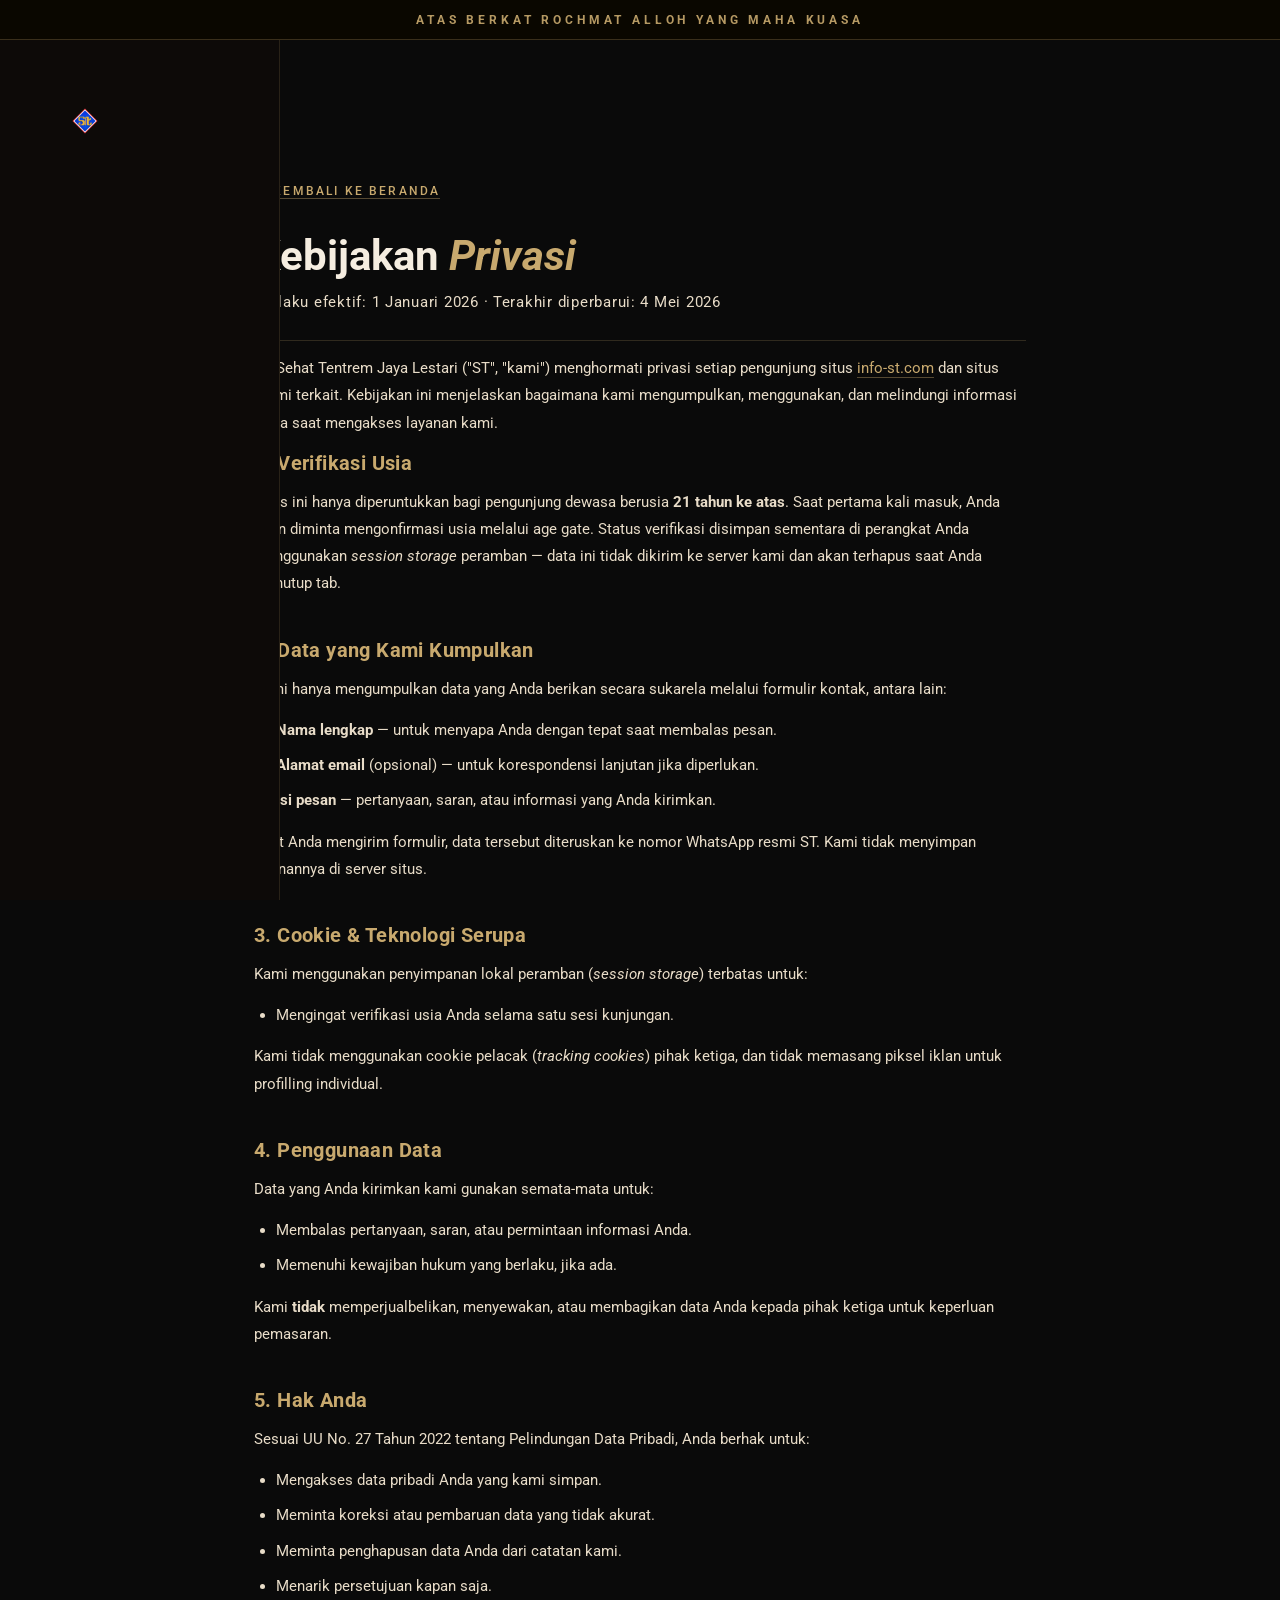
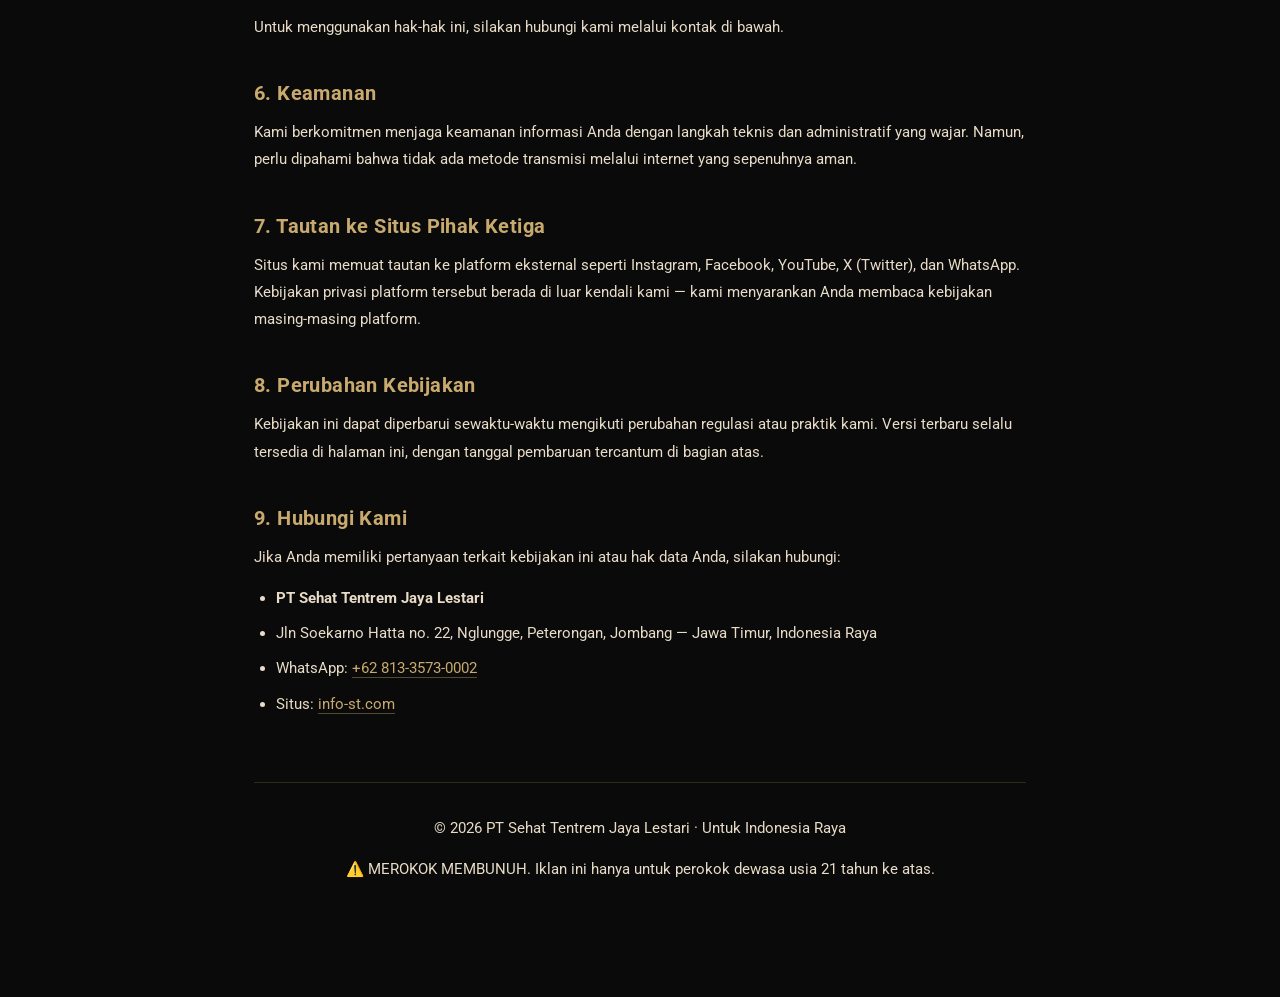
<file: privacy.html>
<!DOCTYPE html>
<html lang="id">
<head>
  <meta charset="UTF-8" />
  <meta name="viewport" content="width=device-width, initial-scale=1.0" />
  <title>Kebijakan Privasi – ST Sehat Tentrem</title>
  <meta name="description" content="Kebijakan Privasi PT Sehat Tentrem Jaya Lestari — bagaimana kami mengumpulkan, menggunakan, dan melindungi data pengunjung." />
  <link rel="icon" href="assets/images/brand/favicon.png" type="image/png" />
  <link rel="preconnect" href="https://fonts.googleapis.com" />
  <link rel="preconnect" href="https://fonts.gstatic.com" crossorigin />
  <link href="https://fonts.googleapis.com/css2?family=Roboto:ital,wght@0,300;0,400;0,500;0,700;0,900;1,400&display=swap" rel="stylesheet" />
  <link rel="stylesheet" href="assets/css/style.css" />
  <!-- Umami Analytics (Open Source) -->
  <script defer src="https://cloud.umami.is/script.js" data-website-id="39a4976e-9459-4859-b899-c7972567412b" data-domains="info-st.com,tykolp10.github.io,localhost"></script>
</head>
<body>

  <!-- SACRED HEADER BAR -->
  <div class="sacred-bar">
    <span class="sacred-bar__text">ATAS BERKAT ROCHMAT ALLOH YANG MAHA KUASA</span>
  </div>

  <!-- SIMPLE NAVBAR -->
  <header id="navbar" class="navbar scrolled">
    <div class="navbar__inner container">
      <a href="index.html" class="navbar__logo">
        <img src="assets/images/brand/logo-st.png" alt="ST Sehat Tentrem Logo" onerror="this.style.display='none'; this.nextElementSibling.style.display='flex'" />
        <span class="navbar__logo-text" style="display:none">ST</span>
      </a>
    </div>
  </header>

  <main class="legal-page">
    <div class="legal-page__inner">
      <a href="index.html" class="legal-page__back">← Kembali ke Beranda</a>
      <h1 class="legal-page__title">Kebijakan <em>Privasi</em></h1>
      <p class="legal-page__updated">Berlaku efektif: 1 Januari 2026 · Terakhir diperbarui: 4 Mei 2026</p>

      <p>PT Sehat Tentrem Jaya Lestari ("ST", "kami") menghormati privasi setiap pengunjung situs <a href="https://info-st.com" target="_blank" rel="noopener">info-st.com</a> dan situs resmi terkait. Kebijakan ini menjelaskan bagaimana kami mengumpulkan, menggunakan, dan melindungi informasi Anda saat mengakses layanan kami.</p>

      <h2>1. Verifikasi Usia</h2>
      <p>Situs ini hanya diperuntukkan bagi pengunjung dewasa berusia <strong>21 tahun ke atas</strong>. Saat pertama kali masuk, Anda akan diminta mengonfirmasi usia melalui age gate. Status verifikasi disimpan sementara di perangkat Anda menggunakan <em>session storage</em> peramban — data ini tidak dikirim ke server kami dan akan terhapus saat Anda menutup tab.</p>

      <h2>2. Data yang Kami Kumpulkan</h2>
      <p>Kami hanya mengumpulkan data yang Anda berikan secara sukarela melalui formulir kontak, antara lain:</p>
      <ul>
        <li><strong>Nama lengkap</strong> — untuk menyapa Anda dengan tepat saat membalas pesan.</li>
        <li><strong>Alamat email</strong> (opsional) — untuk korespondensi lanjutan jika diperlukan.</li>
        <li><strong>Isi pesan</strong> — pertanyaan, saran, atau informasi yang Anda kirimkan.</li>
      </ul>
      <p>Saat Anda mengirim formulir, data tersebut diteruskan ke nomor WhatsApp resmi ST. Kami tidak menyimpan salinannya di server situs.</p>

      <h2>3. Cookie & Teknologi Serupa</h2>
      <p>Kami menggunakan penyimpanan lokal peramban (<em>session storage</em>) terbatas untuk:</p>
      <ul>
        <li>Mengingat verifikasi usia Anda selama satu sesi kunjungan.</li>
      </ul>
      <p>Kami tidak menggunakan cookie pelacak (<em>tracking cookies</em>) pihak ketiga, dan tidak memasang piksel iklan untuk profilling individual.</p>

      <h2>4. Penggunaan Data</h2>
      <p>Data yang Anda kirimkan kami gunakan semata-mata untuk:</p>
      <ul>
        <li>Membalas pertanyaan, saran, atau permintaan informasi Anda.</li>
        <li>Memenuhi kewajiban hukum yang berlaku, jika ada.</li>
      </ul>
      <p>Kami <strong>tidak</strong> memperjualbelikan, menyewakan, atau membagikan data Anda kepada pihak ketiga untuk keperluan pemasaran.</p>

      <h2>5. Hak Anda</h2>
      <p>Sesuai UU No. 27 Tahun 2022 tentang Pelindungan Data Pribadi, Anda berhak untuk:</p>
      <ul>
        <li>Mengakses data pribadi Anda yang kami simpan.</li>
        <li>Meminta koreksi atau pembaruan data yang tidak akurat.</li>
        <li>Meminta penghapusan data Anda dari catatan kami.</li>
        <li>Menarik persetujuan kapan saja.</li>
      </ul>
      <p>Untuk menggunakan hak-hak ini, silakan hubungi kami melalui kontak di bawah.</p>

      <h2>6. Keamanan</h2>
      <p>Kami berkomitmen menjaga keamanan informasi Anda dengan langkah teknis dan administratif yang wajar. Namun, perlu dipahami bahwa tidak ada metode transmisi melalui internet yang sepenuhnya aman.</p>

      <h2>7. Tautan ke Situs Pihak Ketiga</h2>
      <p>Situs kami memuat tautan ke platform eksternal seperti Instagram, Facebook, YouTube, X (Twitter), dan WhatsApp. Kebijakan privasi platform tersebut berada di luar kendali kami — kami menyarankan Anda membaca kebijakan masing-masing platform.</p>

      <h2>8. Perubahan Kebijakan</h2>
      <p>Kebijakan ini dapat diperbarui sewaktu-waktu mengikuti perubahan regulasi atau praktik kami. Versi terbaru selalu tersedia di halaman ini, dengan tanggal pembaruan tercantum di bagian atas.</p>

      <h2>9. Hubungi Kami</h2>
      <p>Jika Anda memiliki pertanyaan terkait kebijakan ini atau hak data Anda, silakan hubungi:</p>
      <ul>
        <li><strong>PT Sehat Tentrem Jaya Lestari</strong></li>
        <li>Jln Soekarno Hatta no. 22, Nglungge, Peterongan, Jombang — Jawa Timur, Indonesia Raya</li>
        <li>WhatsApp: <a href="https://wa.me/6281335730002" target="_blank" rel="noopener">+62 813-3573-0002</a></li>
        <li>Situs: <a href="https://info-st.com" target="_blank" rel="noopener">info-st.com</a></li>
      </ul>

      <div class="legal-page__footer">
        <p>© 2026 PT Sehat Tentrem Jaya Lestari · Untuk Indonesia Raya</p>
        <p style="margin-top:8px">⚠️ MEROKOK MEMBUNUH. Iklan ini hanya untuk perokok dewasa usia 21 tahun ke atas.</p>
      </div>
    </div>
  </main>

</body>
</html>
</file>
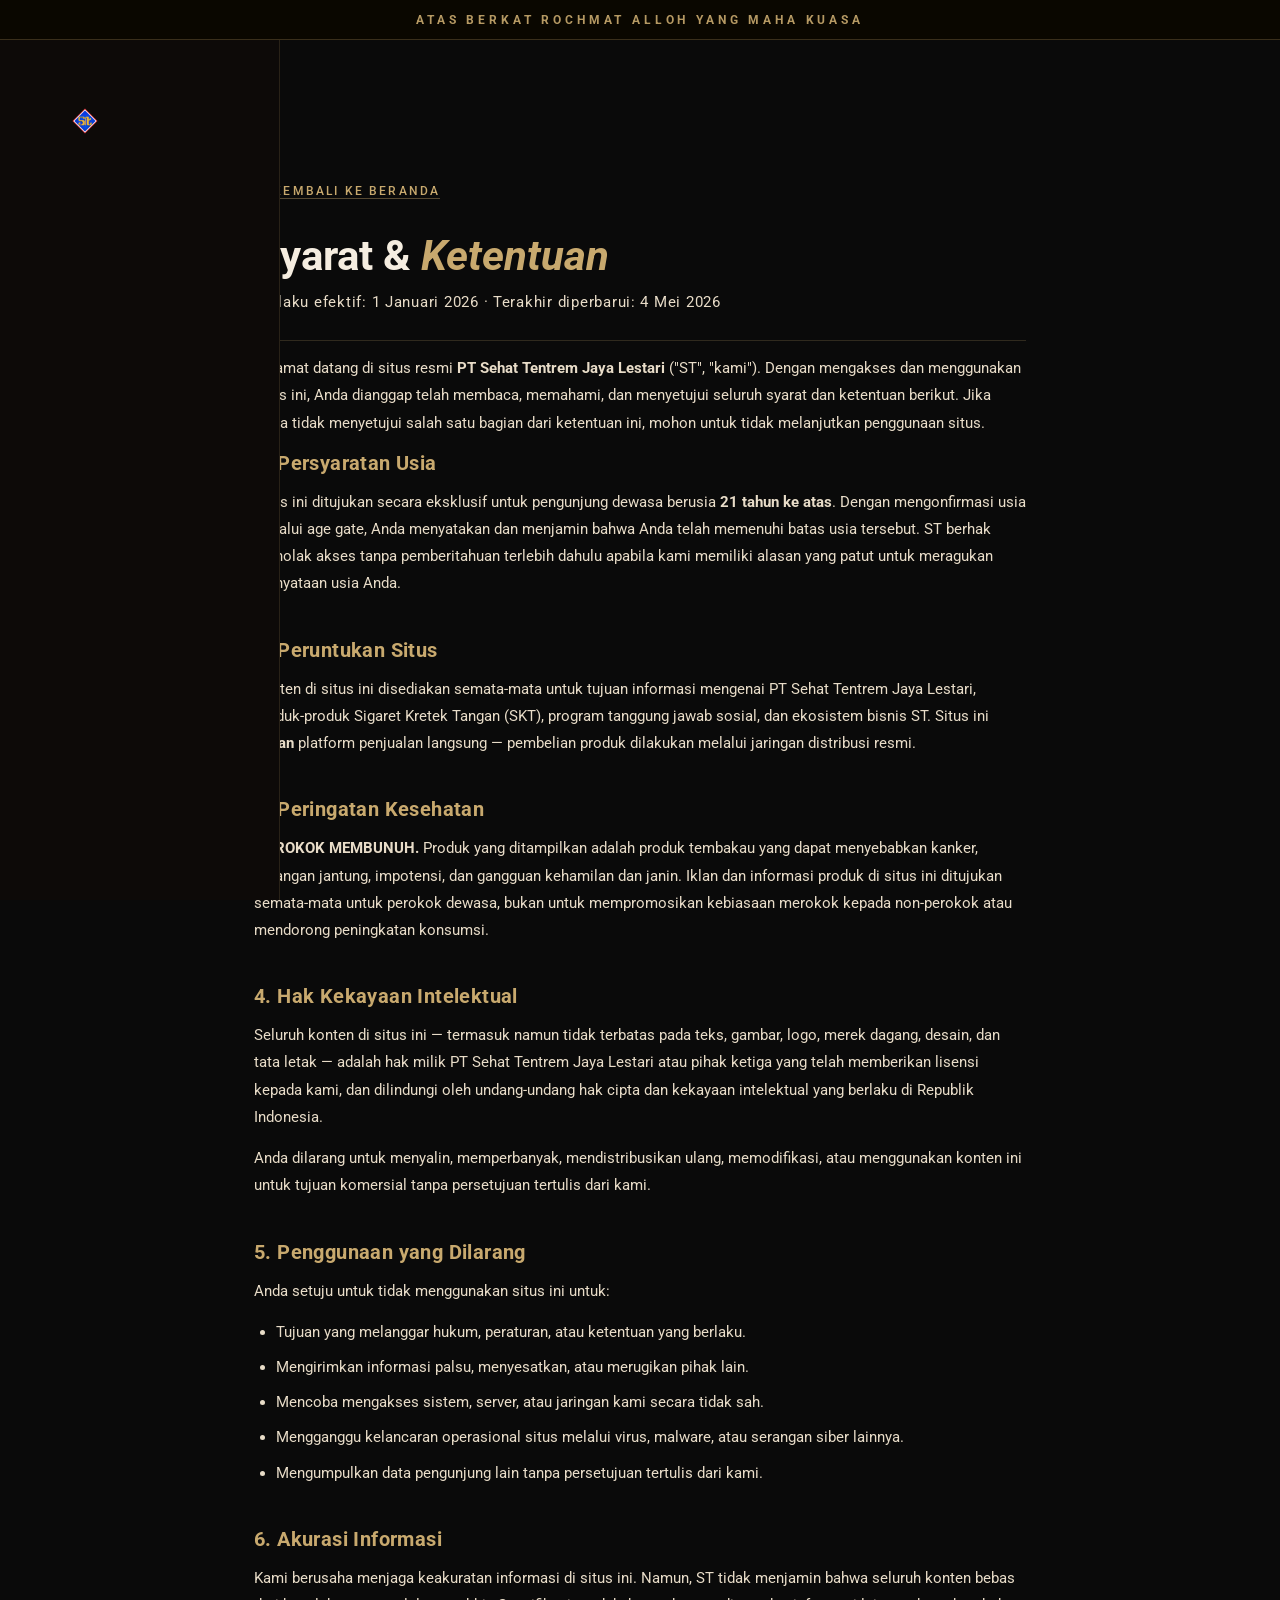
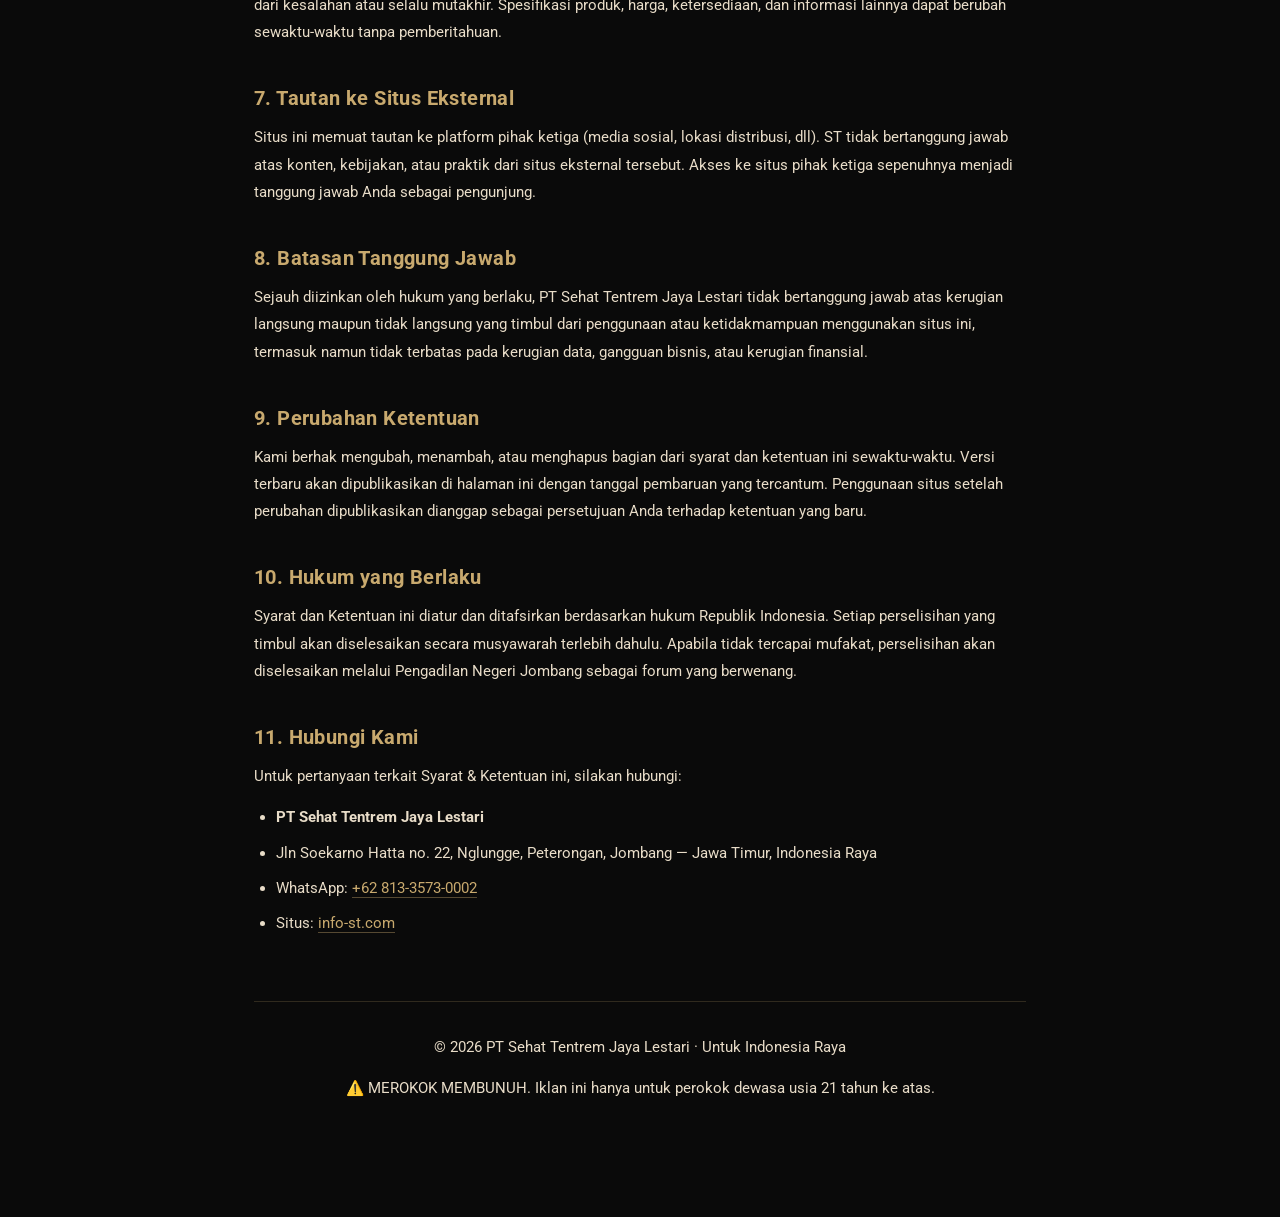
<file: terms.html>
<!DOCTYPE html>
<html lang="id">
<head>
  <meta charset="UTF-8" />
  <meta name="viewport" content="width=device-width, initial-scale=1.0" />
  <title>Syarat & Ketentuan – ST Sehat Tentrem</title>
  <meta name="description" content="Syarat dan Ketentuan penggunaan situs PT Sehat Tentrem Jaya Lestari." />
  <link rel="icon" href="assets/images/brand/favicon.png" type="image/png" />
  <link rel="preconnect" href="https://fonts.googleapis.com" />
  <link rel="preconnect" href="https://fonts.gstatic.com" crossorigin />
  <link href="https://fonts.googleapis.com/css2?family=Roboto:ital,wght@0,300;0,400;0,500;0,700;0,900;1,400&display=swap" rel="stylesheet" />
  <link rel="stylesheet" href="assets/css/style.css" />
  <!-- Umami Analytics (Open Source) -->
  <script defer src="https://cloud.umami.is/script.js" data-website-id="39a4976e-9459-4859-b899-c7972567412b" data-domains="info-st.com,tykolp10.github.io,localhost"></script>
</head>
<body>

  <!-- SACRED HEADER BAR -->
  <div class="sacred-bar">
    <span class="sacred-bar__text">ATAS BERKAT ROCHMAT ALLOH YANG MAHA KUASA</span>
  </div>

  <!-- SIMPLE NAVBAR -->
  <header id="navbar" class="navbar scrolled">
    <div class="navbar__inner container">
      <a href="index.html" class="navbar__logo">
        <img src="assets/images/brand/logo-st.png" alt="ST Sehat Tentrem Logo" onerror="this.style.display='none'; this.nextElementSibling.style.display='flex'" />
        <span class="navbar__logo-text" style="display:none">ST</span>
      </a>
    </div>
  </header>

  <main class="legal-page">
    <div class="legal-page__inner">
      <a href="index.html" class="legal-page__back">← Kembali ke Beranda</a>
      <h1 class="legal-page__title">Syarat &amp; <em>Ketentuan</em></h1>
      <p class="legal-page__updated">Berlaku efektif: 1 Januari 2026 · Terakhir diperbarui: 4 Mei 2026</p>

      <p>Selamat datang di situs resmi <strong>PT Sehat Tentrem Jaya Lestari</strong> ("ST", "kami"). Dengan mengakses dan menggunakan situs ini, Anda dianggap telah membaca, memahami, dan menyetujui seluruh syarat dan ketentuan berikut. Jika Anda tidak menyetujui salah satu bagian dari ketentuan ini, mohon untuk tidak melanjutkan penggunaan situs.</p>

      <h2>1. Persyaratan Usia</h2>
      <p>Situs ini ditujukan secara eksklusif untuk pengunjung dewasa berusia <strong>21 tahun ke atas</strong>. Dengan mengonfirmasi usia melalui age gate, Anda menyatakan dan menjamin bahwa Anda telah memenuhi batas usia tersebut. ST berhak menolak akses tanpa pemberitahuan terlebih dahulu apabila kami memiliki alasan yang patut untuk meragukan pernyataan usia Anda.</p>

      <h2>2. Peruntukan Situs</h2>
      <p>Konten di situs ini disediakan semata-mata untuk tujuan informasi mengenai PT Sehat Tentrem Jaya Lestari, produk-produk Sigaret Kretek Tangan (SKT), program tanggung jawab sosial, dan ekosistem bisnis ST. Situs ini <strong>bukan</strong> platform penjualan langsung — pembelian produk dilakukan melalui jaringan distribusi resmi.</p>

      <h2>3. Peringatan Kesehatan</h2>
      <p><strong>MEROKOK MEMBUNUH.</strong> Produk yang ditampilkan adalah produk tembakau yang dapat menyebabkan kanker, serangan jantung, impotensi, dan gangguan kehamilan dan janin. Iklan dan informasi produk di situs ini ditujukan semata-mata untuk perokok dewasa, bukan untuk mempromosikan kebiasaan merokok kepada non-perokok atau mendorong peningkatan konsumsi.</p>

      <h2>4. Hak Kekayaan Intelektual</h2>
      <p>Seluruh konten di situs ini — termasuk namun tidak terbatas pada teks, gambar, logo, merek dagang, desain, dan tata letak — adalah hak milik PT Sehat Tentrem Jaya Lestari atau pihak ketiga yang telah memberikan lisensi kepada kami, dan dilindungi oleh undang-undang hak cipta dan kekayaan intelektual yang berlaku di Republik Indonesia.</p>
      <p>Anda dilarang untuk menyalin, memperbanyak, mendistribusikan ulang, memodifikasi, atau menggunakan konten ini untuk tujuan komersial tanpa persetujuan tertulis dari kami.</p>

      <h2>5. Penggunaan yang Dilarang</h2>
      <p>Anda setuju untuk tidak menggunakan situs ini untuk:</p>
      <ul>
        <li>Tujuan yang melanggar hukum, peraturan, atau ketentuan yang berlaku.</li>
        <li>Mengirimkan informasi palsu, menyesatkan, atau merugikan pihak lain.</li>
        <li>Mencoba mengakses sistem, server, atau jaringan kami secara tidak sah.</li>
        <li>Mengganggu kelancaran operasional situs melalui virus, malware, atau serangan siber lainnya.</li>
        <li>Mengumpulkan data pengunjung lain tanpa persetujuan tertulis dari kami.</li>
      </ul>

      <h2>6. Akurasi Informasi</h2>
      <p>Kami berusaha menjaga keakuratan informasi di situs ini. Namun, ST tidak menjamin bahwa seluruh konten bebas dari kesalahan atau selalu mutakhir. Spesifikasi produk, harga, ketersediaan, dan informasi lainnya dapat berubah sewaktu-waktu tanpa pemberitahuan.</p>

      <h2>7. Tautan ke Situs Eksternal</h2>
      <p>Situs ini memuat tautan ke platform pihak ketiga (media sosial, lokasi distribusi, dll). ST tidak bertanggung jawab atas konten, kebijakan, atau praktik dari situs eksternal tersebut. Akses ke situs pihak ketiga sepenuhnya menjadi tanggung jawab Anda sebagai pengunjung.</p>

      <h2>8. Batasan Tanggung Jawab</h2>
      <p>Sejauh diizinkan oleh hukum yang berlaku, PT Sehat Tentrem Jaya Lestari tidak bertanggung jawab atas kerugian langsung maupun tidak langsung yang timbul dari penggunaan atau ketidakmampuan menggunakan situs ini, termasuk namun tidak terbatas pada kerugian data, gangguan bisnis, atau kerugian finansial.</p>

      <h2>9. Perubahan Ketentuan</h2>
      <p>Kami berhak mengubah, menambah, atau menghapus bagian dari syarat dan ketentuan ini sewaktu-waktu. Versi terbaru akan dipublikasikan di halaman ini dengan tanggal pembaruan yang tercantum. Penggunaan situs setelah perubahan dipublikasikan dianggap sebagai persetujuan Anda terhadap ketentuan yang baru.</p>

      <h2>10. Hukum yang Berlaku</h2>
      <p>Syarat dan Ketentuan ini diatur dan ditafsirkan berdasarkan hukum Republik Indonesia. Setiap perselisihan yang timbul akan diselesaikan secara musyawarah terlebih dahulu. Apabila tidak tercapai mufakat, perselisihan akan diselesaikan melalui Pengadilan Negeri Jombang sebagai forum yang berwenang.</p>

      <h2>11. Hubungi Kami</h2>
      <p>Untuk pertanyaan terkait Syarat &amp; Ketentuan ini, silakan hubungi:</p>
      <ul>
        <li><strong>PT Sehat Tentrem Jaya Lestari</strong></li>
        <li>Jln Soekarno Hatta no. 22, Nglungge, Peterongan, Jombang — Jawa Timur, Indonesia Raya</li>
        <li>WhatsApp: <a href="https://wa.me/6281335730002" target="_blank" rel="noopener">+62 813-3573-0002</a></li>
        <li>Situs: <a href="https://info-st.com" target="_blank" rel="noopener">info-st.com</a></li>
      </ul>

      <div class="legal-page__footer">
        <p>© 2026 PT Sehat Tentrem Jaya Lestari · Untuk Indonesia Raya</p>
        <p style="margin-top:8px">⚠️ MEROKOK MEMBUNUH. Iklan ini hanya untuk perokok dewasa usia 21 tahun ke atas.</p>
      </div>
    </div>
  </main>

</body>
</html>
</file>
<file: assets/css/style.css>
/* ===== RESET & ROOT ===== */
*, *::before, *::after { box-sizing: border-box; margin: 0; padding: 0; }
html { scroll-behavior: smooth; font-size: 16px; }
body { font-family: 'Roboto', sans-serif; background: #0a0a0a; color: #e8dcc8; overflow-x: hidden; padding-top: var(--sacred-h); }
img { max-width: 100%; display: block; }
a { text-decoration: none; color: inherit; }

/* ===== TOKENS ===== */
:root {
  --gold: #c8a96e;
  --gold-light: #e2c99a;
  --gold-dark: #9a7a45;
  --cream: #f5ede0;
  --dark: #0a0a0a;
  --dark-2: #111111;
  --dark-3: #1a1610;
  --navy: #1a2744;
  --navy-light: #243660;
  --merah: #cc2a2a;
  --putih: #f0ece4;
  --text: #e8dcc8;
  --text-muted: #9a8a6e;
  --border: rgba(200,169,110,0.2);
  --radius: 4px;
  --trans: all 0.4s cubic-bezier(0.25,0.8,0.25,1);
  --sacred-h: 40px;
}

/* ===== UTILITIES ===== */
.container { max-width: 1200px; margin: 0 auto; padding: 0 24px; }
.hidden { display: none !important; }
.section { padding: 100px 0; }
.section--dark { background: #0e0c09; }

.section-eyebrow {
  font-family: 'Roboto', sans-serif;
  font-size: 0.75rem;
  font-weight: 300;
  letter-spacing: 0.35em;
  text-transform: uppercase;
  color: var(--gold);
  margin-bottom: 12px;
}
.section-title {
  font-family: 'Roboto', sans-serif;
  font-size: clamp(2rem, 4vw, 3rem);
  font-weight: 700;
  line-height: 1.2;
  color: var(--cream);
  margin-bottom: 20px;
}
.section-title em { color: var(--gold); font-style: italic; }
.section-desc { color: var(--text-muted); max-width: 560px; line-height: 1.8; }
.section-header { text-align: center; margin-bottom: 60px; }
.section-header .section-desc { margin: 0 auto; }

/* ===== BUTTONS ===== */
.btn {
  display: inline-block;
  padding: 14px 36px;
  font-family: 'Roboto', sans-serif;
  font-size: 0.85rem;
  font-weight: 500;
  letter-spacing: 0.12em;
  text-transform: uppercase;
  border: none;
  cursor: pointer;
  transition: var(--trans);
  border-radius: var(--radius);
}
.btn--gold { background: var(--gold); color: #1a1006; }
.btn--gold:hover { background: var(--gold-light); transform: translateY(-2px); box-shadow: 0 8px 24px rgba(200,169,110,0.3); }
.btn--outline { background: transparent; color: var(--cream); border: 1px solid var(--border); }
.btn--outline:hover { border-color: var(--gold); color: var(--gold); }
.btn--sm { padding: 10px 24px; font-size: 0.75rem; }
.btn--full { width: 100%; text-align: center; }

/* ===== AGE GATE ===== */
.age-gate {
  position: fixed; inset: 0; z-index: 9999;
  display: flex; align-items: center; justify-content: center;
}
.age-gate__bg {
  position: absolute; inset: 0;
  background: radial-gradient(ellipse at center, #1a1208 0%, #0a0a0a 100%);
}
.age-gate__content {
  position: relative; z-index: 1;
  text-align: center; max-width: 520px; padding: 60px 40px;
  border: 1px solid var(--border);
  background: rgba(255,255,255,0.03);
  backdrop-filter: blur(12px);
}
.age-gate__logo {
  margin-bottom: 12px;
  display: flex;
  align-items: center;
  justify-content: center;
}
.age-gate__logo-img {
  height: 110px;
  width: auto;
  object-fit: contain;
  filter: drop-shadow(0 0 24px rgba(201,168,76,0.35));
  animation: logoGlow 3s ease-in-out infinite;
}
.age-gate__logo-fallback {
  font-family: 'Roboto', sans-serif;
  font-size: 5rem; font-weight: 900;
  color: var(--gold);
  line-height: 1;
}
@keyframes logoGlow {
  0%, 100% { filter: drop-shadow(0 0 24px rgba(201,168,76,0.35)); }
  50%       { filter: drop-shadow(0 0 48px rgba(201,168,76,0.65)); }
}
.age-gate__tagline {
  font-size: 0.8rem; letter-spacing: 0.35em;
  text-transform: uppercase; color: var(--text-muted);
  margin-bottom: 32px;
}
.age-gate__title {
  font-family: 'Roboto', sans-serif;
  font-size: 1.6rem; font-weight: 700; color: var(--cream);
  margin-bottom: 16px;
}
.age-gate__desc {
  color: var(--text-muted); font-size: 0.9rem;
  line-height: 1.7; margin-bottom: 36px;
}
.age-gate__actions { display: flex; gap: 16px; justify-content: center; margin-bottom: 28px; }
.age-gate__warning {
  font-size: 0.7rem; color: #666;
  letter-spacing: 0.05em; text-transform: uppercase;
  border-top: 1px solid var(--border); padding-top: 20px; margin-top: 8px;
}

/* ===== SACRED HEADER BAR ===== */
.sacred-bar {
  position: fixed; top: 0; left: 0; right: 0;
  z-index: 2000;
  background: #0a0700;
  border-bottom: 1px solid rgba(200,169,110,0.25);
  padding: 9px 24px;
  text-align: center;
  height: var(--sacred-h);
  display: flex; align-items: center; justify-content: center;
}
.sacred-bar__text {
  font-family: 'Roboto', sans-serif;
  font-size: 0.75rem;
  font-weight: 700;
  letter-spacing: 0.32em;
  text-transform: uppercase;
  color: var(--gold);
  opacity: 0.9;
}

/* ===== NAVBAR ===== */
.navbar {
  position: fixed; top: var(--sacred-h); left: 0; right: 0; z-index: 1000;
  padding: 20px 0;
  transition: var(--trans);
}
.navbar.scrolled {
  background: rgba(10,10,8,0.98);
  border-bottom: 1px solid var(--border);
  padding: 14px 0;
}
@media (min-width: 641px) {
  .navbar.scrolled {
    background: rgba(10,10,8,0.95);
    backdrop-filter: blur(20px);
  }
}
.navbar__inner {
  display: flex; align-items: center; justify-content: space-between;
}
.navbar__logo { display: flex; align-items: center; }
.navbar__logo img { height: 42px; width: auto; }
.navbar__logo-text {
  font-family: 'Roboto', sans-serif;
  font-size: 2rem; font-weight: 900; color: var(--gold);
}
.navbar__nav { display: flex; gap: 36px; }
.nav-link {
  font-size: 0.8rem; font-weight: 400;
  letter-spacing: 0.1em; text-transform: uppercase;
  font-family: 'Roboto', sans-serif;
  color: var(--text-muted); transition: var(--trans);
  position: relative;
}
.nav-link::after {
  content: ''; position: absolute; bottom: -4px; left: 0;
  width: 0; height: 1px; background: var(--gold); transition: var(--trans);
}
.nav-link:hover { color: var(--gold); }
.nav-link:hover::after { width: 100%; }
.navbar__hamburger { display: none; flex-direction: column; gap: 5px; background: none; border: none; cursor: pointer; }
.navbar__hamburger span { display: block; width: 24px; height: 2px; background: var(--cream); transition: var(--trans); }

@media (min-width: 1024px) {
  /* ===== DESKTOP SIDEBAR LAYOUT (Anime.js style) ===== */
  .navbar {
    width: 280px;
    height: calc(100vh - var(--sacred-h));
    top: var(--sacred-h);
    left: 0;
    bottom: 0;
    right: auto;
    background: #0d0a08;
    border-right: 1px solid rgba(200,169,110,0.15);
    border-bottom: none;
    padding: 60px 40px;
    display: flex;
    flex-direction: column;
    align-items: flex-start;
    overflow-y: auto;
  }
  .navbar.scrolled {
    background: #0d0a08;
    padding: 60px 40px;
    backdrop-filter: none;
    border-bottom: none;
  }
  .navbar__inner {
    flex-direction: column;
    align-items: flex-start;
    width: 100%;
  }
  .navbar__logo {
    margin-bottom: 60px;
  }
  .navbar__nav {
    flex-direction: column;
    gap: 24px;
    width: 100%;
  }
  .nav-link {
    display: block;
    width: 100%;
    font-size: 0.9rem;
    font-weight: 500;
    color: var(--text-muted);
    transition: all 0.3s ease;
  }
  .nav-link::after { display: none; }
  .nav-link:hover { color: var(--gold); transform: translateX(8px); }
  .nav-link.is-active {
    color: var(--gold);
  }
  
  #main-site {
    margin-left: 280px;
  }
  .hero {
    height: calc(100vh - var(--sacred-h));
    min-height: 600px;
  }
}

/* ===== HERO ===== */
.hero { position: relative; height: 100vh; min-height: 600px; overflow: hidden; padding-top: 0; }
.hero__slider { position: absolute; inset: 0; }
.hero__slide {
  position: absolute; inset: 0;
  background-size: cover;
  background-position: center;
  opacity: 0;
  transition: opacity 1.6s cubic-bezier(0.4, 0, 0.2, 1);
  will-change: opacity, transform;
}
.hero__slide.active { opacity: 1; }

/* Ken Burns zoom animation on active slide */
.hero__slide.active .hero__slide-inner,
.hero__slide.active { animation: kenBurns 8s ease-out forwards; }
@keyframes kenBurns {
  0%   { transform: scale(1.08) translate(0px, 0px); }
  100% { transform: scale(1.0)  translate(-8px, -4px); }
}

/* Fallback gradient backgrounds */
.fallback-bg-1 { position: absolute; inset: 0; background: radial-gradient(ellipse at 30% 60%, #2a1f0e 0%, #0d0b07 100%); }
.fallback-bg-2 { position: absolute; inset: 0; background: radial-gradient(ellipse at 70% 40%, #1a2010 0%, #0a0d08 100%); }
.fallback-bg-3 { position: absolute; inset: 0; background: radial-gradient(ellipse at 50% 70%, #201510 0%, #0d0a08 100%); }

/* Layered cinematic overlay */
.hero__overlay {
  position: absolute; inset: 0; z-index: 1;
  background:
    linear-gradient(to right,  rgba(0,0,0,0.80) 0%,  rgba(0,0,0,0.30) 55%, transparent 100%),
    linear-gradient(to top,    rgba(0,0,0,0.60) 0%,  transparent 40%),
    linear-gradient(to bottom, rgba(0,0,0,0.40) 0%,  transparent 25%);
}

/* Aurora Mesh Overlay (Apple Style) */
.hero__aurora {
  position: absolute; inset: 0; z-index: 1;
  pointer-events: none;
  overflow: hidden;
  mix-blend-mode: screen;
  opacity: 0.85;
}
.aurora-blob {
  position: absolute;
  border-radius: 50%;
  filter: blur(90px);
  animation: auroraMove 20s infinite alternate ease-in-out;
}
.aurora-blob--1 {
  width: 70vw; height: 70vw;
  background: radial-gradient(circle, rgba(200,169,110,0.45) 0%, transparent 65%);
  top: -20%; left: -10%;
  animation-delay: 0s;
}
.aurora-blob--2 {
  width: 60vw; height: 60vw;
  background: radial-gradient(circle, rgba(100,15,20,0.55) 0%, transparent 65%);
  bottom: -30%; right: -10%;
  animation-delay: -7s;
}
.aurora-blob--3 {
  width: 65vw; height: 65vw;
  background: radial-gradient(circle, rgba(216,125,34,0.4) 0%, transparent 65%);
  top: 30%; left: 40%;
  animation-delay: -14s;
}
@keyframes auroraMove {
  0% { transform: translate(0, 0) scale(1) rotate(0deg); }
  33% { transform: translate(15vw, -10vh) scale(1.1) rotate(45deg); }
  66% { transform: translate(-10vw, 15vh) scale(0.9) rotate(-30deg); }
  100% { transform: translate(5vw, -5vh) scale(1.05) rotate(15deg); }
}

.hero__content {
  position: relative; z-index: 2;
  display: flex; flex-direction: column; justify-content: center;
  height: 100%; padding-top: 80px;
}
.hero__eyebrow {
  font-size: 0.7rem; letter-spacing: 0.4em;
  text-transform: uppercase; color: var(--gold);
  margin-bottom: 20px;
  opacity: 0.9;
}
.hero__title {
  margin-bottom: 24px;
  display: flex;
}
.hero__title-img {
  max-width: 500px;
  width: 100%;
  height: auto;
  /* Bayangan statis yang tajam agar mudah dibaca, tanpa mengorbankan performa (FPS) */
  filter: drop-shadow(0 6px 16px rgba(0,0,0,0.9));
}
.hero__subtitle {
  font-size: 1.05rem; color: rgba(232,220,200,0.78);
  max-width: 460px; line-height: 1.8; margin-bottom: 44px;
  text-shadow: 0 2px 12px rgba(0,0,0,0.6);
}

/* Slide bottom-right caption badge */
.hero__slide-caption {
  position: absolute;
  bottom: 48px;
  right: 48px;
  font-size: 0.65rem;
  letter-spacing: 0.25em;
  text-transform: uppercase;
  color: rgba(232,220,200,0.55);
  z-index: 2;
  pointer-events: none;
  text-align: right;
}

/* Progress dot navigation */
.hero__dots {
  position: absolute; bottom: 44px; left: 50%; transform: translateX(-50%);
  display: flex; gap: 8px; z-index: 3;
}
.hero__dot {
  width: 32px; height: 2px;
  background: rgba(255,255,255,0.2);
  cursor: pointer;
  transition: all 0.4s ease;
  border-radius: 2px;
  position: relative;
  overflow: hidden;
}
.hero__dot::after {
  content: '';
  position: absolute; left: 0; top: 0;
  height: 100%; width: 0%;
  background: var(--gold);
  border-radius: 2px;
  transition: width 0.4s ease;
}
.hero__dot.active { background: rgba(255,255,255,0.1); }
.hero__dot.active::after { width: 100%; }

/* Animated progress fill on active dot */
.hero__dot.active::after {
  animation: dotProgress 5s linear forwards;
}
@keyframes dotProgress {
  0%   { width: 0%; }
  100% { width: 100%; }
}

.hero__scroll-hint {
  position: absolute; bottom: 44px; right: 44px; z-index: 2;
  display: flex; flex-direction: column; align-items: center; gap: 10px;
  font-size: 0.6rem; letter-spacing: 0.25em; text-transform: uppercase;
  color: rgba(232,220,200,0.45);
}
.hero__scroll-line {
  width: 1px; height: 56px;
  background: linear-gradient(to bottom, var(--gold), transparent);
  animation: scrollLine 2s ease-in-out infinite;
}
@keyframes scrollLine {
  0%, 100% { transform: scaleY(1) translateY(0);   opacity: 1; }
  50%       { transform: scaleY(0.4) translateY(8px); opacity: 0.3; }
}

/* ===== MARQUEE ===== */
.marquee-strip {
  background: var(--gold);
  padding: 14px 0; overflow: hidden;
  white-space: nowrap;
}
.marquee-track {
  display: inline-flex; gap: 40px;
  animation: marquee 30s linear infinite;
}
.marquee-track span {
  font-size: 0.75rem; font-weight: 600;
  letter-spacing: 0.2em; text-transform: uppercase; color: #1a1006;
}
.marquee-track .sep { color: rgba(26,16,6,0.5); }
@keyframes marquee { 0% { transform: translateX(0); } 100% { transform: translateX(-50%); } }

/* ===== ABOUT ===== */
.about__grid {
  display: grid; grid-template-columns: 1fr 1fr; gap: 80px; align-items: center;
}
.about__img-wrapper {
  position: relative; aspect-ratio: 4/5; overflow: hidden;
}
.about__img-wrapper img {
  width: 100%; height: 100%; object-fit: cover;
  transition: transform 0.8s ease;
}
.about__img-wrapper:hover img { transform: scale(1.04); }
.about__img--fallback {
  background: linear-gradient(135deg, #1a1610 0%, #2a2010 100%);
  display: flex; align-items: center; justify-content: center;
}
.about__image { position: relative; }
.about__badge {
  position: absolute; bottom: -24px; right: -24px;
  background: var(--gold); padding: 24px 28px; text-align: center;
}
.about__badge-year { display: block; font-family: 'Roboto', sans-serif; font-size: 2.2rem; font-weight: 900; color: #1a1006; line-height: 1; }
.about__badge-label { font-size: 0.65rem; letter-spacing: 0.2em; text-transform: uppercase; color: #1a1006; }
.about__body { color: var(--text-muted); line-height: 1.9; margin-bottom: 16px; }
.about__body em { color: var(--gold); font-style: italic; }
.about__stats { display: flex; gap: 40px; margin-top: 40px; padding-top: 40px; border-top: 1px solid var(--border); }
.stat-num { display: block; font-family: 'Roboto', sans-serif; font-size: 2.5rem; font-weight: 700; color: var(--gold); }
.stat-label { font-size: 0.75rem; color: var(--text-muted); letter-spacing: 0.05em; }

/* ===== PHILOSOPHY ===== */
.philosophy { position: relative; padding: 120px 0; overflow: hidden; }
.philosophy__bg {
  position: absolute; inset: 0;
  background: linear-gradient(135deg, #1a1208 0%, #0e0b06 50%, #1a1410 100%);
}
.philosophy__bg::before {
  content: ''; position: absolute; inset: 0;
  background-image: repeating-linear-gradient(0deg, transparent, transparent 50px, rgba(200,169,110,0.03) 50px, rgba(200,169,110,0.03) 51px),
    repeating-linear-gradient(90deg, transparent, transparent 50px, rgba(200,169,110,0.03) 50px, rgba(200,169,110,0.03) 51px);
}
.philosophy__inner { position: relative; text-align: center; }
.philosophy__quote {
  font-family: 'Roboto', sans-serif;
  font-size: clamp(1.6rem, 3vw, 2.6rem);
  font-style: italic; font-weight: 400; color: var(--cream);
  line-height: 1.5; max-width: 800px; margin: 0 auto;
}
.philosophy__open-q, .philosophy__close-q {
  font-family: 'Roboto', sans-serif;
  font-size: 5rem; color: var(--gold);
  opacity: 0.3; line-height: 0.5; vertical-align: -0.5em;
}

/* ===== PRODUCTS ===== */
.products { background: var(--dark-2); }
.products__grid { display: grid; grid-template-columns: repeat(3, 1fr); gap: 24px; }
.product-card {
  background: #1a1510;
  border: 1px solid rgba(201,168,76,0.2);
  border-radius: 12px;
  overflow: hidden;
  transition: var(--trans);
  display: flex; flex-direction: column;
}
.product-card:hover { transform: translateY(-6px); box-shadow: 0 20px 60px rgba(0,0,0,0.5); border-color: rgba(201,168,76,0.8); }
.product-card__img-wrap {
  position: relative;
  aspect-ratio: 3/2;
  background: rgba(0,0,0,0.2);
  display: flex; align-items: center; justify-content: center;
  overflow: hidden;
}
.product-card__img-wrap img { width: 100%; height: 100%; object-fit: cover; transition: transform 0.6s ease; }
.product-card:hover .product-card__img-wrap img { transform: scale(1.05); }
.product-card__img--fallback { background: linear-gradient(135deg, #1a1208, #2a1f10); }
.product-card__overlay {
  position: absolute; inset: 0;
  background: rgba(0,0,0,0.55); opacity: 0;
  display: flex; align-items: center; justify-content: center;
  transition: var(--trans);
}
.product-card:hover .product-card__overlay { opacity: 1; }
.product-card__info { padding: 20px; flex: 1; display: flex; flex-direction: column; }
.product-card__name { font-family: 'Roboto', sans-serif; font-size: 1.1rem; font-weight: 700; color: #f0ead6; margin-bottom: 8px; }
.product-card__desc { font-family: 'Roboto', sans-serif; font-size: 0.875rem; font-weight: 400; color: #9e8e6e; line-height: 1.7; margin-bottom: 14px; flex: 1; }
.product-card__footer { display: flex; align-items: center; justify-content: space-between; gap: 8px; margin-top: auto; }
.product-card__price-note { font-family: 'Roboto', sans-serif; font-size: 0.8rem; font-weight: 300; font-style: italic; color: #9e8e6e; }
.product-card__tag { font-family: 'Roboto', sans-serif; font-size: 0.65rem; font-weight: 300; letter-spacing: 0.18em; text-transform: uppercase; color: var(--gold); border: 1px solid rgba(201,168,76,0.5); padding: 3px 10px; border-radius: 20px; white-space: nowrap; }

/* ===== INSPIRASI ===== */
.inspirasi__grid { display: grid; grid-template-columns: repeat(3, 1fr); gap: 28px; }
.insp-card { background: rgba(255,255,255,0.03); border: 1px solid var(--border); overflow: hidden; transition: var(--trans); }
.insp-card:hover { border-color: rgba(200,169,110,0.4); transform: translateY(-6px); }
.insp-card__img { aspect-ratio: 16/10; overflow: hidden; position: relative; }
.insp-card__img img { width: 100%; height: 100%; object-fit: cover; transition: transform 0.6s ease; }
.insp-card:hover .insp-card__img img { transform: scale(1.06); }
.insp-card__img--fallback-1 { background: linear-gradient(135deg, #1a1020, #2a1540); }
.insp-card__img--fallback-2 { background: linear-gradient(135deg, #0f1a10, #153020); }
.insp-card__img--fallback-3 { background: linear-gradient(135deg, #1a1208, #2a1e0a); }
.insp-card__body { padding: 24px; }
.insp-card__cat { font-size: 0.65rem; letter-spacing: 0.25em; text-transform: uppercase; color: var(--gold); }
.insp-card__title { font-family: 'Roboto', sans-serif; font-weight: 700; font-size: 1.15rem; color: var(--cream); margin: 8px 0 10px; line-height: 1.4; }
.insp-card__text { font-size: 0.85rem; color: var(--text-muted); line-height: 1.7; margin-bottom: 16px; }
.insp-card__link { font-size: 0.75rem; color: var(--gold); letter-spacing: 0.05em; transition: var(--trans); }
.insp-card__link:hover { color: var(--gold-light); }

/* ===== TIMELINE ===== */
.timeline { position: relative; max-width: 800px; margin: 0 auto; }
.timeline::before { content: ''; position: absolute; left: 50%; top: 0; bottom: 0; width: 1px; background: var(--border); transform: translateX(-50%); }
.timeline__item { display: flex; justify-content: flex-end; padding-right: calc(50% + 48px); margin-bottom: 60px; position: relative; }
.timeline__item:nth-child(even) { justify-content: flex-start; padding-right: 0; padding-left: calc(50% + 48px); }
.timeline__dot {
  position: absolute; left: 50%; top: 8px;
  width: 14px; height: 14px;
  background: var(--gold); border: 3px solid var(--dark);
  transform: translateX(-50%); border-radius: 50%;
}
.timeline__content { max-width: 340px; }
.timeline__year { font-family: 'Roboto', sans-serif; font-size: 2.5rem; font-weight: 900; color: var(--gold); opacity: 0.3; display: block; line-height: 1; }
.timeline__title { font-family: 'Roboto', sans-serif; font-size: 1.3rem; font-weight: 700; color: var(--cream); margin: 6px 0 10px; }
.timeline__desc { font-size: 0.85rem; color: var(--text-muted); line-height: 1.8; }

/* ===== KONTAK ===== */
.kontak__grid { display: grid; grid-template-columns: 1fr 1fr; gap: 80px; align-items: start; }
.kontak__desc { color: var(--text-muted); line-height: 1.8; margin-bottom: 32px; }
.kontak__list { list-style: none; display: flex; flex-direction: column; gap: 16px; margin-bottom: 36px; }
.kontak__list li { display: flex; align-items: flex-start; gap: 14px; font-size: 0.9rem; color: var(--text-muted); }
.kontak__icon { font-size: 1rem; flex-shrink: 0; }
.kontak__socials { display: flex; gap: 14px; }
.social-link {
  width: 42px; height: 42px;
  border: 1px solid var(--border);
  display: flex; align-items: center; justify-content: center;
  font-size: 0.7rem; font-weight: 600; letter-spacing: 0.05em;
  color: var(--text-muted); transition: var(--trans);
}
.social-link:hover { border-color: var(--gold); color: var(--gold); }
.contact-form { display: flex; flex-direction: column; gap: 20px; }
.form-group { display: flex; flex-direction: column; gap: 8px; }
.form-group label { font-size: 0.75rem; letter-spacing: 0.1em; text-transform: uppercase; color: var(--text-muted); }
.form-group input, .form-group textarea {
  background: rgba(255,255,255,0.04);
  border: 1px solid var(--border);
  color: var(--cream); padding: 14px 18px;
  font-family: 'Inter', sans-serif; font-size: 0.9rem;
  outline: none; transition: var(--trans); resize: none;
}
.form-group input:focus, .form-group textarea:focus { border-color: var(--gold); background: rgba(200,169,110,0.05); }
.form-note { font-size: 0.8rem; text-align: center; color: var(--gold); margin-top: 8px; }

/* ===== FOOTER ===== */
.footer { background: #060503; border-top: 1px solid var(--border); }
.footer__inner { display: grid; grid-template-columns: 1.5fr 1fr 1fr 1fr; gap: 48px; padding: 80px 0 60px; }
.footer__logo-img { height: 72px; width: auto; object-fit: contain; margin-bottom: 12px; }
.footer__tagline { font-size: 0.75rem; letter-spacing: 0.2em; text-transform: uppercase; color: var(--text-muted); margin-top: 6px; }
.footer__since { font-size: 0.7rem; color: #444; letter-spacing: 0.15em; margin-top: 4px; }
.footer__links { display: flex; flex-direction: column; gap: 12px; }
.footer__links h4 { font-size: 0.7rem; letter-spacing: 0.25em; text-transform: uppercase; color: var(--text-muted); margin-bottom: 8px; }
.footer__links a, .footer__legal-col a { font-size: 0.85rem; color: #666; transition: var(--trans); }
.footer__links a:hover, .footer__legal-col a:hover { color: var(--gold); }
.footer__legal-col { display: flex; flex-direction: column; gap: 12px; }
.footer__legal-col h4 { font-size: 0.7rem; letter-spacing: 0.25em; text-transform: uppercase; color: var(--text-muted); margin-bottom: 8px; }
.footer__bottom { padding: 24px 0; border-top: 1px solid var(--border); display: flex; justify-content: space-between; align-items: center; flex-wrap: wrap; gap: 12px; }
.footer__copy { font-size: 0.75rem; color: #444; }
.footer__warning { font-size: 0.65rem; color: #555; letter-spacing: 0.05em; }

/* ===== REVEAL ANIMATIONS ===== */
.reveal-up, .reveal-left, .reveal-right {
  opacity: 0;
  will-change: transform, opacity;
  transition: opacity 0.8s cubic-bezier(0.25, 0.8, 0.25, 1), transform 0.8s cubic-bezier(0.25, 0.8, 0.25, 1);
}
.reveal-up { transform: translateY(24px); }
.reveal-left { transform: translateX(-24px); }
.reveal-right { transform: translateX(24px); }
.reveal-up.visible, .reveal-left.visible, .reveal-right.visible { opacity: 1; transform: translate(0, 0) !important; }


/* ===== CSR SECTION ===== */
.csr { background: var(--navy); }
.csr__grid { display: grid; grid-template-columns: repeat(3, 1fr); gap: 28px; }

/* Photo-based CSR card */
.csr-card--photo {
  position: relative;
  overflow: hidden;
  border: 1px solid rgba(200,169,110,0.15);
  background: var(--dark-2, #0e0b07);
  border-radius: 2px;
  display: flex;
  flex-direction: column;
  transition: var(--trans);
}
.csr-card--photo:hover { transform: translateY(-8px); box-shadow: 0 30px 70px rgba(0,0,0,0.6); border-color: rgba(200,169,110,0.4); }

.csr-card__img-wrap {
  position: relative;
  width: 100%;
  height: 220px;
  overflow: hidden;
  flex-shrink: 0;
}
.csr-card__img-wrap img {
  width: 100%; height: 100%;
  object-fit: cover;
  transition: transform 0.9s ease;
  filter: brightness(0.75) saturate(0.85);
}
.csr-card--photo:hover .csr-card__img-wrap img { transform: scale(1.07); filter: brightness(0.9) saturate(1); }
.csr-card__img-overlay {
  position: absolute; inset: 0;
  background: linear-gradient(to top, rgba(5,3,1,0.85) 0%, transparent 55%);
  pointer-events: none;
}
/* Numbered fallback bg for broken images */
.csr-card__img--fallback-1, .csr-card__img--fallback-2, .csr-card__img--fallback-3 {
  background: linear-gradient(135deg, #1a1507 0%, #0e0b07 100%);
  display: flex; align-items: center; justify-content: center;
}

.csr-card__body {
  padding: 28px 28px 32px;
  display: flex;
  flex-direction: column;
  gap: 10px;
}
.csr-card__number {
  font-size: 0.65rem;
  letter-spacing: 0.3em;
  color: var(--gold);
  font-weight: 700;
  text-transform: uppercase;
}
.csr-card--photo .csr-card__title {
  font-family: 'Roboto', sans-serif;
  font-size: 1.15rem;
  font-weight: 700;
  color: var(--cream);
  line-height: 1.35;
}
.csr-card--photo .csr-card__desc {
  font-size: 0.83rem;
  color: var(--text-muted);
  line-height: 1.8;
}
.csr-card__tag {
  display: inline-block;
  margin-top: 8px;
  font-size: 0.65rem;
  letter-spacing: 0.15em;
  text-transform: uppercase;
  color: var(--gold);
  border: 1px solid rgba(200,169,110,0.35);
  padding: 4px 12px;
  border-radius: 2px;
  width: fit-content;
}

/* ===== AMBASSADOR ===== */
.ambassador__grid { display: grid; grid-template-columns: repeat(3, 1fr); gap: 40px; }
.amb-card {
  position: relative;
  overflow: hidden;
  border: 1px solid var(--border);
  transition: var(--trans);
  display: block;
  color: inherit;
  text-decoration: none;
  cursor: pointer;
}
.amb-card:hover { border-color: rgba(200,169,110,0.5); transform: translateY(-8px); box-shadow: 0 24px 60px rgba(0,0,0,0.5); }
.amb-card__img { aspect-ratio: 3/4; overflow: hidden; position: relative; }
.amb-card__img img { width: 100%; height: 100%; object-fit: cover; object-position: top; transition: transform 0.8s ease, filter 0.5s ease; }
.amb-card:hover .amb-card__img img { transform: scale(1.06); }
.amb-card__info { padding: 24px; background: linear-gradient(to top, #0e0b07 0%, transparent 100%); position: absolute; bottom: 0; left: 0; right: 0; z-index: 3; }
.amb-card__name { font-family: 'Roboto', sans-serif; font-size: 1.4rem; font-weight: 700; color: var(--cream); margin-bottom: 4px; }
.amb-card__role { font-size: 0.7rem; letter-spacing: 0.2em; text-transform: uppercase; color: var(--gold); }

/* ===== AMBASSADOR — IG OVERLAY (hover desktop) ===== */
.amb-card__overlay {
  position: absolute;
  inset: 0;
  display: flex;
  flex-direction: column;
  align-items: center;
  justify-content: center;
  gap: 4px;
  background: linear-gradient(135deg, rgba(8,6,3,0.78) 0%, rgba(8,6,3,0.55) 100%);
  opacity: 0;
  transition: opacity 0.5s cubic-bezier(0.25,0.8,0.25,1);
  z-index: 2;
  pointer-events: none;
  padding: 24px;
  text-align: center;
}
@media (hover: hover) {
  .amb-card:hover .amb-card__overlay { opacity: 1; }
  .amb-card:hover .amb-card__img img { filter: brightness(0.5); }
}
.amb-card__ig-icon {
  width: 38px;
  height: 38px;
  color: var(--gold);
  margin-bottom: 8px;
  filter: drop-shadow(0 4px 12px rgba(0,0,0,0.6));
}
.amb-card__ig-label {
  font-size: 0.7rem;
  font-weight: 500;
  letter-spacing: 0.28em;
  text-transform: uppercase;
  color: var(--cream);
}
.amb-card__ig-handle {
  font-size: 0.95rem;
  font-weight: 600;
  color: var(--gold);
  letter-spacing: 0.03em;
  margin-top: 4px;
}

/* ===== AMBASSADOR — IG CHIP (mobile / touch fallback) ===== */
.amb-card__ig-chip {
  display: none;
  align-items: center;
  margin-top: 10px;
  font-size: 0.7rem;
  font-weight: 500;
  letter-spacing: 0.06em;
  color: var(--gold);
  padding: 5px 12px;
  border: 1px solid rgba(200,169,110,0.4);
  border-radius: 999px;
  width: fit-content;
}
.amb-card__ig-icon-mini {
  width: 12px;
  height: 12px;
  color: var(--gold);
  margin-right: 6px;
  flex-shrink: 0;
}
@media (max-width: 640px), (hover: none) {
  .amb-card__ig-chip { display: inline-flex; }
}

/* ===== Focus state untuk a.amb-card (a11y) ===== */
.amb-card:focus-visible {
  outline: 2px solid var(--gold);
  outline-offset: 4px;
}

/* ===== RESPONSIVE ===== */
@media (max-width: 900px) {
  .about__grid, .kontak__grid { grid-template-columns: 1fr; gap: 48px; }
  .about__badge { bottom: -16px; right: -8px; }
  .products__grid, .products__grid--wide, .inspirasi__grid { grid-template-columns: 1fr 1fr; }
  .ambassador__grid { grid-template-columns: 1fr 1fr; }
  .csr__grid { grid-template-columns: 1fr 1fr; }
  .footer__inner { grid-template-columns: 1fr 1fr; }
  .timeline::before { left: 20px; }
  .timeline__item, .timeline__item:nth-child(even) { padding-left: 60px; padding-right: 0; justify-content: flex-start; }
  .timeline__dot { left: 20px; }
}
@media (max-width: 640px) {
  .section { padding: 64px 0; }
  .navbar__nav { display: none; flex-direction: column; position: fixed; top: var(--sacred-h); right: 0; height: 100vh; width: 80%; background: #0e0b07; padding: 100px 40px; gap: 28px; z-index: 999; overflow-y: auto; }
  .navbar__nav.open { display: flex; }
  .navbar__hamburger { display: flex; z-index: 1001; }
  .products__grid, .products__grid--wide, .inspirasi__grid { grid-template-columns: 1fr; }
  .ambassador__grid { grid-template-columns: 1fr; }
  .csr__grid { grid-template-columns: 1fr; }
  .footer__inner { grid-template-columns: 1fr; }
  .about__stats { flex-direction: column; gap: 20px; }
  .age-gate__actions { flex-direction: column; }
  .hero__scroll-hint { display: none; }
  /* Sacred bar lebih kecil di mobile supaya hemat ruang */
  :root { --sacred-h: 32px; }
  .sacred-bar__text { font-size: 0.55rem; letter-spacing: 0.15em; line-height: 1.2; width: 100%; white-space: normal; text-align: center; }
  .hero__slide-caption { right: 24px; left: 24px; bottom: 32px; font-size: 0.55rem; text-align: right; white-space: normal; word-wrap: break-word; }
}

/* ===== ACTIVE NAV (class-based, override inline) ===== */
.nav-link.is-active { color: var(--gold); }
.nav-link.is-active::after { width: 100%; }

/* ===== HAMBURGER → X ANIMATION ===== */
.navbar__hamburger.is-open span:nth-child(1) {
  transform: translateY(7px) rotate(45deg);
}
.navbar__hamburger.is-open span:nth-child(2) {
  opacity: 0;
  transform: scaleX(0);
}
.navbar__hamburger.is-open span:nth-child(3) {
  transform: translateY(-7px) rotate(-45deg);
}

/* ===== NAV BACKDROP (mobile) ===== */
.navbar__backdrop {
  position: fixed;
  inset: var(--sacred-h) 0 0 0;
  background: rgba(5, 4, 2, 0.72);
  backdrop-filter: blur(4px);
  z-index: 998;
  opacity: 0;
  visibility: hidden;
  transition: opacity 0.3s ease, visibility 0.3s ease;
}
.navbar__backdrop.is-visible {
  opacity: 1;
  visibility: visible;
}
@media (min-width: 641px) {
  .navbar__backdrop { display: none; }
}

/* ===== PRODUCTS FILTER CHIPS ===== */
.section-note {
  margin-top: 16px;
  font-size: 0.78rem;
  color: var(--text-muted);
  letter-spacing: 0.05em;
}
.section-note a { color: var(--gold); border-bottom: 1px solid rgba(200,169,110,0.4); }
.section-note a:hover { color: var(--gold-light); border-bottom-color: var(--gold-light); }

.products__filter {
  display: flex;
  flex-wrap: wrap;
  justify-content: center;
  gap: 10px;
  margin-bottom: 48px;
  padding: 0 12px;
}
.filter-chip {
  font-family: 'Roboto', sans-serif;
  font-size: 0.72rem;
  font-weight: 500;
  letter-spacing: 0.18em;
  text-transform: uppercase;
  color: var(--text-muted);
  background: transparent;
  border: 1px solid var(--border);
  padding: 9px 20px;
  border-radius: 999px;
  cursor: pointer;
  transition: var(--trans);
}
.filter-chip:hover {
  color: var(--gold);
  border-color: rgba(200,169,110,0.5);
}
.filter-chip.is-active {
  color: #1a1006;
  background: var(--gold);
  border-color: var(--gold);
  box-shadow: 0 4px 14px rgba(200,169,110,0.25);
}
.product-card {
  transition: opacity 0.4s ease, transform 0.4s ease;
}
.product-card.is-hidden {
  display: none;
}
@media (max-width: 640px) {
  .products__filter {
    flex-wrap: nowrap;
    overflow-x: auto;
    justify-content: flex-start;
    -webkit-overflow-scrolling: touch;
    scrollbar-width: none;
    padding-bottom: 8px;
  }
  .products__filter::-webkit-scrollbar { display: none; }
  .filter-chip { flex-shrink: 0; }
}

/* ===== FORM ENHANCEMENTS ===== */
.form-intro {
  font-size: 0.78rem;
  color: var(--text-muted);
  margin-bottom: 20px;
  padding: 12px 16px;
  background: rgba(200,169,110,0.06);
  border-left: 2px solid var(--gold);
  letter-spacing: 0.03em;
  line-height: 1.5;
}
.form-optional {
  color: var(--text-muted);
  font-weight: 300;
  font-size: 0.85em;
  letter-spacing: 0.05em;
  text-transform: none;
}
.btn__icon {
  display: inline-block;
  margin-right: 6px;
  font-size: 1em;
}

/* ===== BACK TO TOP ===== */
.back-to-top {
  position: fixed;
  right: 24px;
  bottom: 24px;
  width: 46px;
  height: 46px;
  border-radius: 50%;
  background: var(--gold);
  color: #1a1006;
  border: none;
  font-size: 1.4rem;
  font-weight: 700;
  cursor: pointer;
  box-shadow: 0 8px 24px rgba(0,0,0,0.4);
  opacity: 0;
  visibility: hidden;
  transform: translateY(10px);
  transition: opacity 0.3s ease, visibility 0.3s ease, transform 0.3s ease, background 0.3s ease;
  z-index: 900;
  display: flex;
  align-items: center;
  justify-content: center;
}
.back-to-top.is-visible {
  opacity: 1;
  visibility: visible;
  transform: translateY(0);
}
.back-to-top:hover {
  background: var(--gold-light);
  transform: translateY(-3px);
}

/* ===== INSPIRASI: COMING SOON BADGE ===== */
.insp-card__soon {
  display: inline-block;
  margin-top: 4px;
  font-size: 0.7rem;
  font-weight: 500;
  letter-spacing: 0.22em;
  text-transform: uppercase;
  color: var(--text-muted);
  border: 1px dashed rgba(200,169,110,0.35);
  padding: 6px 14px;
  border-radius: 2px;
  width: fit-content;
}

/* ===== LEGAL PAGES (privacy.html, terms.html) ===== */
.legal-page {
  padding-top: calc(var(--sacred-h) + 100px);
  padding-bottom: 100px;
  min-height: 100vh;
  background: var(--dark);
}
.legal-page__inner {
  max-width: 820px;
  margin: 0 auto;
  padding: 0 24px;
}
.legal-page__back {
  display: inline-flex;
  align-items: center;
  gap: 8px;
  margin-bottom: 32px;
  font-size: 0.75rem;
  font-weight: 500;
  letter-spacing: 0.18em;
  text-transform: uppercase;
  color: var(--text-muted);
  transition: var(--trans);
}
.legal-page__back:hover { color: var(--gold); }
.legal-page__title {
  font-family: 'Roboto', sans-serif;
  font-size: clamp(1.8rem, 3.5vw, 2.6rem);
  font-weight: 700;
  color: var(--cream);
  margin-bottom: 8px;
  line-height: 1.2;
}
.legal-page__title em { color: var(--gold); font-style: italic; }
.legal-page__updated {
  font-size: 0.78rem;
  color: var(--text-muted);
  letter-spacing: 0.05em;
  margin-bottom: 48px;
  padding-bottom: 24px;
  border-bottom: 1px solid var(--border);
}
.legal-page h2 {
  font-family: 'Roboto', sans-serif;
  font-size: 1.25rem;
  font-weight: 700;
  color: var(--gold);
  margin-top: 40px;
  margin-bottom: 14px;
  letter-spacing: 0.02em;
}
.legal-page h2:first-of-type { margin-top: 0; }
.legal-page p,
.legal-page li {
  font-size: 0.92rem;
  line-height: 1.85;
  color: var(--text);
  margin-bottom: 14px;
}
.legal-page ul, .legal-page ol {
  padding-left: 22px;
  margin-bottom: 14px;
}
.legal-page li { margin-bottom: 8px; }
.legal-page a {
  color: var(--gold);
  border-bottom: 1px solid rgba(200,169,110,0.4);
  transition: var(--trans);
}
.legal-page a:hover { color: var(--gold-light); border-bottom-color: var(--gold-light); }
.legal-page__footer {
  margin-top: 64px;
  padding-top: 32px;
  border-top: 1px solid var(--border);
  text-align: center;
  font-size: 0.78rem;
  color: var(--text-muted);
}

/* ===== FOCUS STATES (a11y) ===== */
.btn:focus-visible,
.nav-link:focus-visible,
.filter-chip:focus-visible,
.back-to-top:focus-visible,
.hero__dot:focus-visible,
input:focus-visible,
textarea:focus-visible {
  outline: 2px solid var(--gold);
  outline-offset: 3px;
}

/* ===== STICKY MOBILE CTA ===== */
.sticky-cta-mobile {
  position: fixed;
  bottom: 0;
  left: 0;
  right: 0;
  background: var(--dark-2);
  padding: 12px 24px;
  z-index: 1000;
  transform: translateY(100%);
  transition: transform 0.4s cubic-bezier(0.25,0.8,0.25,1);
  border-top: 1px solid var(--border);
  box-shadow: 0 -4px 20px rgba(0,0,0,0.5);
  display: none;
}
.sticky-cta-mobile.is-visible {
  transform: translateY(0);
}
@media (max-width: 768px) {
  .sticky-cta-mobile {
    display: block;
  }
  .back-to-top {
    bottom: 84px;
  }
}

/* ===== FAQ ACCORDION ===== */
.faq__accordion {
  max-width: 800px;
  margin: 0 auto;
  display: flex;
  flex-direction: column;
  gap: 16px;
}
.faq__item {
  border: 1px solid var(--border);
  border-radius: var(--radius);
  background: rgba(255,255,255,0.02);
  overflow: hidden;
}
.faq__question {
  width: 100%;
  text-align: left;
  padding: 20px 24px;
  background: transparent;
  border: none;
  color: var(--cream);
  font-family: 'Roboto', sans-serif;
  font-size: 1.05rem;
  font-weight: 500;
  cursor: pointer;
  display: flex;
  justify-content: space-between;
  align-items: center;
  transition: var(--trans);
}
.faq__question:hover {
  background: rgba(255,255,255,0.05);
}
.faq__question::after {
  content: '+';
  font-size: 1.5rem;
  color: var(--gold);
  transition: transform 0.3s ease;
}
.faq__question[aria-expanded="true"]::after {
  transform: rotate(45deg);
}
.faq__answer {
  max-height: 0;
  overflow: hidden;
  transition: max-height 0.4s ease-out;
}
.faq__answer p {
  padding: 0 24px 24px;
  color: var(--text-muted);
  line-height: 1.7;
}

/* ===== CONTACT FORM DROPDOWN ===== */
select#kategori {
  background: rgba(255,255,255,0.04);
  border: 1px solid var(--border);
  color: var(--cream);
  padding: 14px 18px;
  font-family: 'Inter', sans-serif;
  font-size: 0.9rem;
  outline: none;
  transition: var(--trans);
  appearance: none;
  cursor: pointer;
}
select#kategori:focus {
  border-color: var(--gold);
  background: rgba(200,169,110,0.05);
}
select#kategori option {
  background: var(--dark-2);
  color: var(--cream);
}

/* ===== MOBILE TIMELINE ACCORDION ===== */
@media (max-width: 640px) {
  .timeline::before { display: none; }
  .timeline__item { padding: 0 !important; flex-direction: column; }
  .timeline__dot { display: none; }
  .timeline__content { max-width: 100%; border: 1px solid var(--border); padding: 16px; border-radius: var(--radius); }
  .timeline__desc { display: none; }
  .timeline__item.is-open .timeline__desc { display: block; margin-top: 12px; }
  .timeline__title { cursor: pointer; display: flex; justify-content: space-between; align-items: center; }
  .timeline__title::after { content: '▼'; font-size: 0.7rem; color: var(--gold); transition: transform 0.3s; }
  .timeline__item.is-open .timeline__title::after { transform: rotate(180deg); }
}

/* ===== PREFERS REDUCED MOTION ===== */
@media (prefers-reduced-motion: reduce) {
  *, *::before, *::after {
    animation-duration: 0.01ms !important;
    transition-duration: 0.01ms !important;
  }
}

/* ===== MOBILE DEVICE OVERRIDES (360x800 Focus) ===== */
@media (max-width: 640px) {
  body.is-mobile .container {
    padding: 0 16px !important;
  }
  
  body.is-mobile .section {
    padding: 48px 0 !important;
  }

  body.is-mobile .section-title {
    font-size: 1.6rem !important;
  }

  /* Age Gate */
  body.is-mobile .age-gate__content {
    padding: 30px 20px !important;
    margin: 16px !important;
    width: calc(100% - 32px) !important;
  }
  body.is-mobile .age-gate__logo-img {
    height: 80px !important;
  }
  body.is-mobile .age-gate__title {
    font-size: 1.25rem !important;
  }
  body.is-mobile .age-gate__desc {
    margin-bottom: 24px !important;
    font-size: 0.85rem !important;
  }

  /* Hero Section */
  body.is-mobile .hero {
    height: 100vh !important;
    min-height: 540px !important;
  }
  body.is-mobile .hero__title-img {
    max-width: 260px !important;
    margin: 0 auto;
  }
  body.is-mobile .hero__title {
    justify-content: center !important;
  }
  body.is-mobile .hero__content {
    text-align: center !important;
    align-items: center !important;
    padding-top: 60px !important;
  }
  body.is-mobile .hero__subtitle {
    font-size: 0.9rem !important;
    line-height: 1.6 !important;
    margin-bottom: 32px !important;
  }
  body.is-mobile .hero__content div[style*="display:flex"] {
    align-items: center !important;
    width: 100%;
  }
  body.is-mobile .hero__cta {
    font-size: 0.95rem !important;
    padding: 12px 20px !important;
    width: 100% !important;
    max-width: 280px !important;
    box-sizing: border-box !important;
    display: inline-flex !important;
    justify-content: center !important;
    align-items: center !important;
  }
  body.is-mobile .hero__slide-caption {
    bottom: 56px !important;
    left: 16px !important;
    right: 16px !important;
    text-align: center !important;
    font-size: 0.6rem !important;
  }
  body.is-mobile .hero__dots {
    bottom: 20px !important;
  }

  /* Social Validation */
  body.is-mobile .social-validation {
    padding: 40px 0 !important;
  }
  body.is-mobile .social-validation div[style*="display: flex"] {
    gap: 16px 24px !important;
  }
  body.is-mobile .social-validation span.count-up {
    font-size: 2rem !important;
  }
  body.is-mobile .social-validation span[style*="font-size: 0.8rem"] {
    font-size: 0.7rem !important;
    letter-spacing: 0.15em !important;
  }

  /* About Section */
  body.is-mobile .about__badge {
    right: 0 !important;
    bottom: 0 !important;
    padding: 12px 16px !important;
  }
  body.is-mobile .about__badge-year {
    font-size: 1.6rem !important;
  }
  body.is-mobile .about__badge-label {
    font-size: 0.55rem !important;
  }
  body.is-mobile .about__body {
    font-size: 0.85rem !important;
    line-height: 1.7 !important;
  }
  body.is-mobile .about__stats {
    display: flex !important;
    flex-direction: row !important;
    flex-wrap: wrap !important;
    gap: 16px 20px !important;
    justify-content: space-between !important;
    margin-top: 24px !important;
    padding-top: 24px !important;
  }
  body.is-mobile .stat-item {
    flex: 1 1 40% !important;
    margin-top: 0 !important;
  }
  body.is-mobile .stat-num {
    font-size: 1.8rem !important;
  }
  body.is-mobile .stat-label {
    font-size: 0.7rem !important;
  }

  /* Philosophy */
  body.is-mobile .philosophy {
    padding: 60px 0 !important;
  }
  body.is-mobile .philosophy__quote {
    font-size: 1.25rem !important;
    line-height: 1.6 !important;
  }
  body.is-mobile .philosophy__open-q,
  body.is-mobile .philosophy__close-q {
    font-size: 3.5rem !important;
  }

  /* Products */
  body.is-mobile .product-card__info {
    padding: 16px !important;
  }
  body.is-mobile .product-card__name {
    font-size: 1rem !important;
  }
  body.is-mobile .product-card__desc {
    font-size: 0.8rem !important;
    line-height: 1.6 !important;
  }

  /* Ambassador & Events */
  body.is-mobile .amb-card__info,
  body.is-mobile .insp-card__body {
    padding: 16px !important;
  }
  body.is-mobile .amb-card__name {
    font-size: 1.15rem !important;
  }
  body.is-mobile .insp-card__title {
    font-size: 1rem !important;
  }
  body.is-mobile .insp-card__text {
    font-size: 0.8rem !important;
    line-height: 1.6 !important;
  }

  /* Timeline */
  body.is-mobile .timeline__content {
    padding: 14px !important;
  }
  body.is-mobile .timeline__year {
    font-size: 1.8rem !important;
  }
  body.is-mobile .timeline__title {
    font-size: 1rem !important;
  }
  body.is-mobile .timeline__desc {
    font-size: 0.8rem !important;
    line-height: 1.6 !important;
  }

  /* CSR Section */
  body.is-mobile .csr-card__body {
    padding: 20px !important;
  }
  body.is-mobile .csr-card__img-wrap {
    height: 180px !important;
  }
  body.is-mobile .csr-card--photo .csr-card__title {
    font-size: 1rem !important;
  }
  body.is-mobile .csr-card--photo .csr-card__desc {
    font-size: 0.8rem !important;
    line-height: 1.6 !important;
  }

  /* Kontak Form */
  body.is-mobile .kontak__grid {
    gap: 32px !important;
  }
  body.is-mobile .form-group input,
  body.is-mobile .form-group textarea,
  body.is-mobile select#kategori {
    padding: 12px 14px !important;
    font-size: 0.85rem !important;
  }
  body.is-mobile .social-link {
    width: 36px !important;
    height: 36px !important;
  }

  /* FAQ Accordion */
  body.is-mobile .faq__question {
    padding: 16px !important;
    font-size: 0.95rem !important;
  }
  body.is-mobile .faq__answer p {
    padding: 0 16px 16px !important;
    font-size: 0.82rem !important;
  }


  /* Footer */
  body.is-mobile .footer__inner {
    padding: 40px 0 24px !important;
    gap: 24px !important;
  }
  body.is-mobile .footer__logo-img {
    height: 56px !important;
  }
  body.is-mobile .footer__bottom {
    flex-direction: column !important;
    text-align: center !important;
    gap: 8px !important;
    padding: 16px 0 !important;
  }

  /* Explore Products Link alignment & arrow swap */
  body.is-mobile #hero-explore-link {
    align-self: center !important;
  }
  body.is-mobile #hero-explore-link .explore-arrow-right {
    display: none !important;
  }
  body.is-mobile #hero-explore-link .explore-arrow-down {
    display: inline-block !important;
  }
}
</file>
